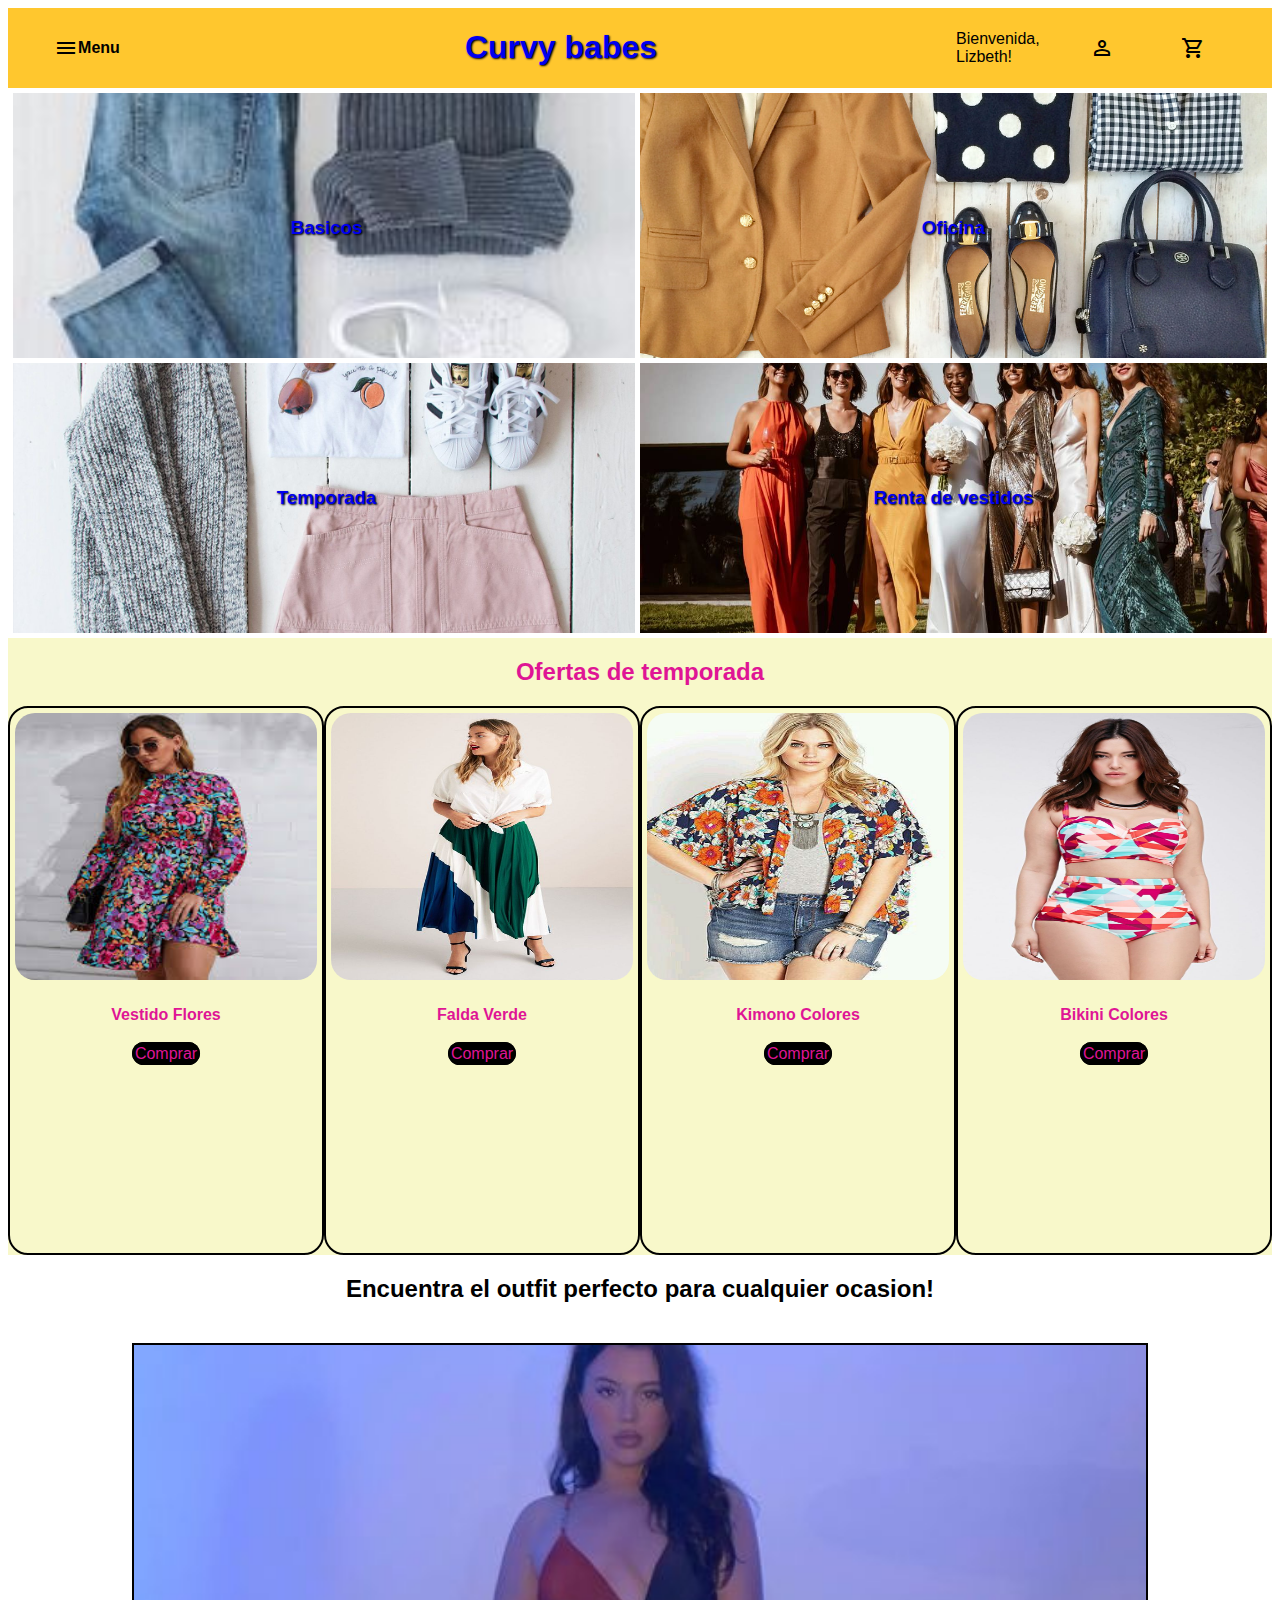
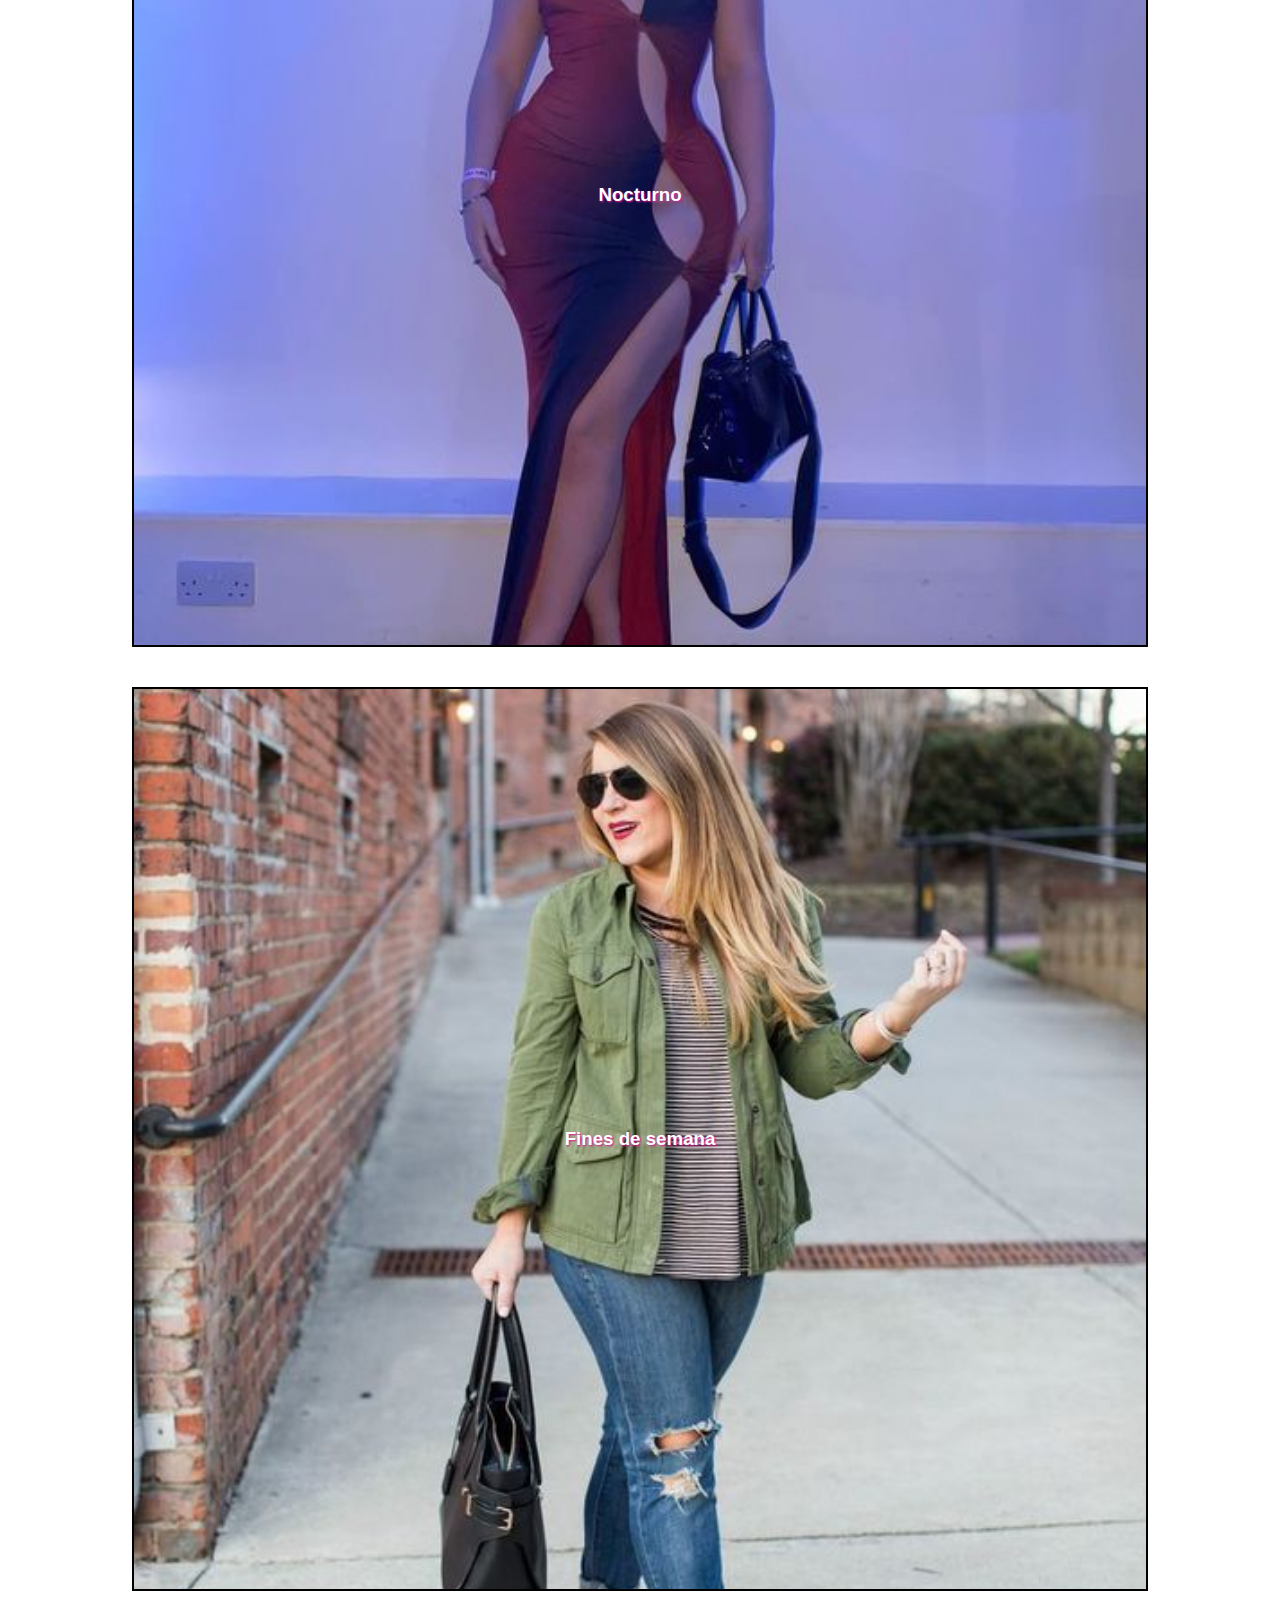
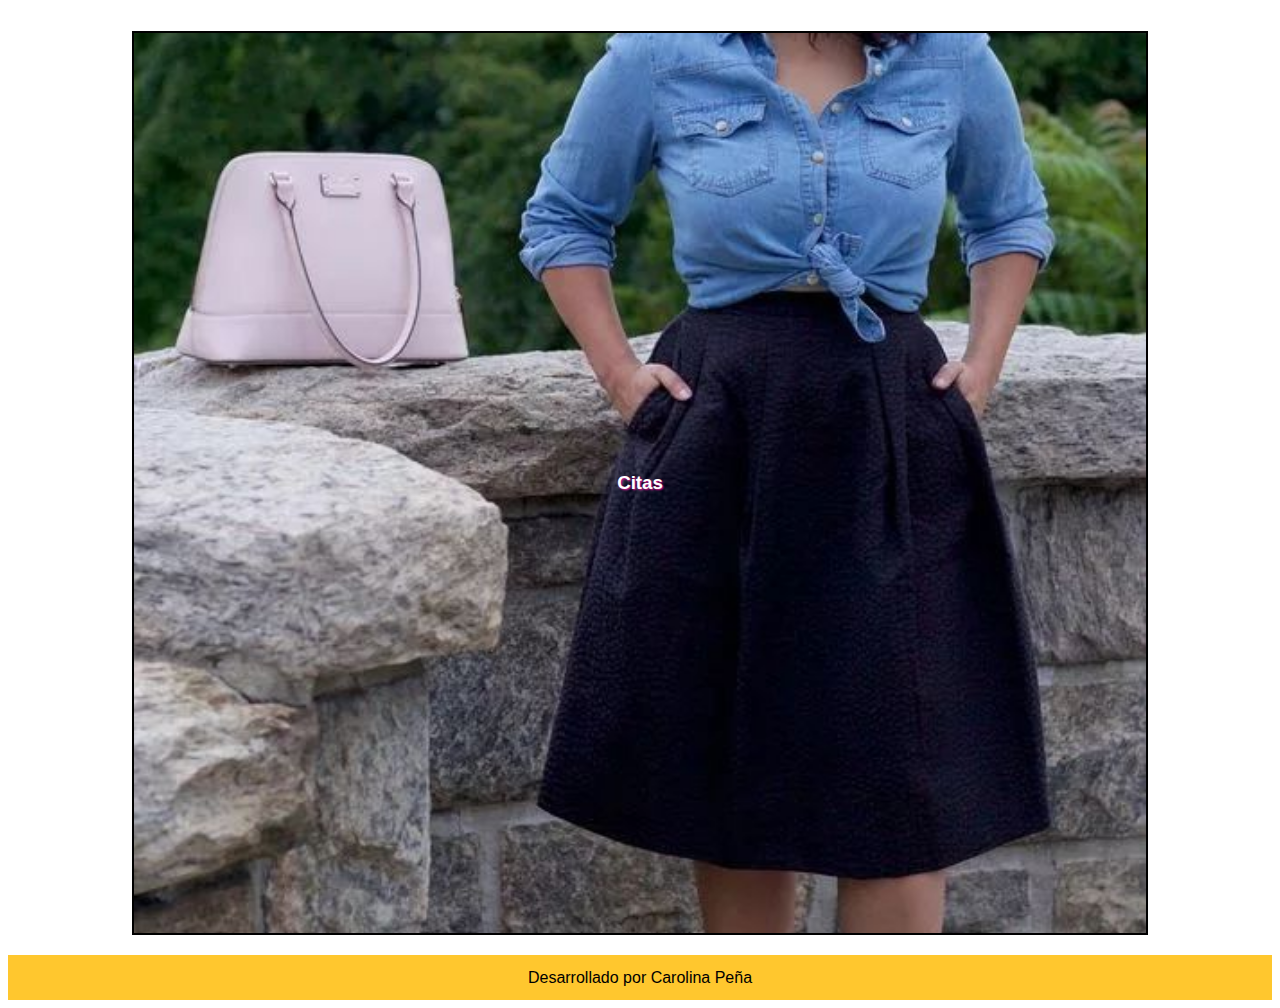
<file: index.html>
<!DOCTYPE html>
<html lang="en">
<head>
    <meta charset="UTF-8">
    <meta http-equiv="X-UA-Compatible" content="IE=edge">
    <meta name="viewport" content="width=device-width, initial-scale=1.0">
    <link rel="stylesheet" href="./styles/style.css">
    <link rel="stylesheet" href="https://fonts.googleapis.com/css2?family=Material+Symbols+Outlined:opsz,wght,FILL,GRAD@20..48,100..700,0..1,-50..200" />
    <link rel="stylesheet" href="https://fonts.googleapis.com/css2?family=Material+Symbols+Outlined:opsz,wght,FILL,GRAD@20..48,100..700,0..1,-50..200" />
    <link rel="stylesheet" href="https://fonts.googleapis.com/css2?family=Material+Symbols+Outlined:opsz,wght,FILL,GRAD@20..48,100..700,0..1,-50..200" />
    <title>Curvy babes</title>
</head>
<body>
    <header class="header-container"> <!--Header-->
        <div class="header-menu">
            <span class="material-symbols-outlined">
                menu
            </span>
            <h4>Menu</h4>
        </div>


        <div class="header-title">
            <a href="./index.html"><h1>Curvy babes</h1></a>
        </div>


        <div class="header-user">
            Bienvenida, Lizbeth!
            <span class="material-symbols-outlined">
                person
            </span>
        </div>


        <div class="header-cart">
            <span class="material-symbols-outlined">
                shopping_cart
            </span>
        </div>

    </header>

    <section class="contenedor-tipos"> <!--Tipo de vestimenta-->
        <div class="contenedor-tipos_box contenedor-tipos_box1"> 
            <a href="./pages/basicos.html"><h3>Basicos</h3></a>
        </div>
            
        <div class="contenedor-tipos_box contenedor-tipos_box2">
            <a href="./pages/oficina.html"><h3>Oficina</h3></a>
        </div>
            
        <div class="contenedor-tipos_box contenedor-tipos_box3">
            <a href="./pages/temporada.html"><h3>Temporada</h3></a>
        </div>

        <div class="contenedor-tipos_box contenedor-tipos_box4">
            <a href="./pages/renta.html"><h3>Renta de vestidos</h3></a>
        </div>

    </section>

    <section class="contenedor-ofertas"> <!--Ofertas-->
        <h2 class="contenedor-ofertas_title">Ofertas de temporada</h2>
            
            <div class="tarjeta">
                <img src="../media/vestido_flores.jfif" alt="" class="tarjeta__img">

                    <h4 class="tarjeta__titulo">
                        Vestido Flores
                    </h4>

                    <a href="" class="boton">Comprar</a>
            </div>

            <div class="tarjeta">
                <img src="../media/falda_verdeazul.jpg" alt="" class="tarjeta__img">

                <h4 class="tarjeta__titulo">
                    Falda Verde
                </h4>

                <a href="" class="boton">Comprar</a>
            </div>

            <div class="tarjeta">
                <img src="../media/kimono_colores.jpg" alt="" class="tarjeta__img">

                <h4 class="tarjeta__titulo">
                    Kimono Colores
                </h4>

                <a href="" class="boton">Comprar</a>
            </div>

            <div class="tarjeta">
                <img src="../media/curvy_bikini.jpg" alt="" class="tarjeta__img">

                <h4 class="tarjeta__titulo">
                    Bikini Colores
                </h4>

                <a href="" class="boton">Comprar</a>
            </div>

    </section>

    <section class="contenedor-ocasion"> <!--Por Ocasion-->
        <h2>Encuentra el outfit perfecto para cualquier ocasion!</h2>

        <div class="contenedor-ocasion_tarjeta contenedor-ocasion_tarjeta-1">
            <h3>Nocturno</h3>
        </div>


        <div class="contenedor-ocasion_tarjeta contenedor-ocasion_tarjeta-2">
            <h3>Fines de semana</h3>
        </div>


        <div class="contenedor-ocasion_tarjeta contenedor-ocasion_tarjeta-3">
            <h3>Citas</h3>
        </div>



    </section>

    <footer> <!--Footer-->
        <p>Desarrollado por Carolina Peña</p>
    </footer>

</body>
</html>
</file>
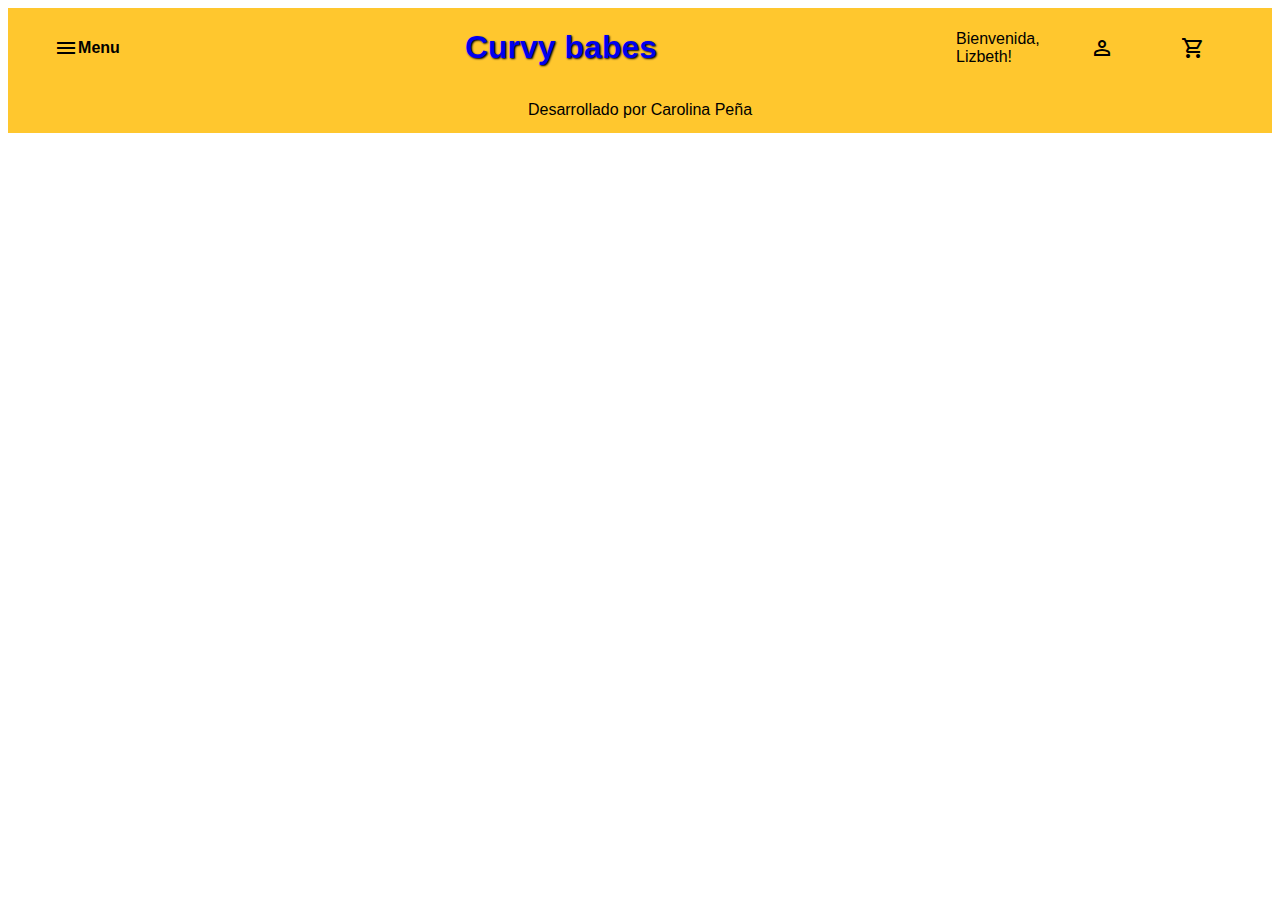
<file: pages/basicos.html>
<!DOCTYPE html>
<html lang="en">
<head>
    <meta charset="UTF-8">
    <meta http-equiv="X-UA-Compatible" content="IE=edge">
    <meta name="viewport" content="width=device-width, initial-scale=1.0">
    <link rel="stylesheet" href="../styles/style.css">
    <link rel="stylesheet" href="https://fonts.googleapis.com/css2?family=Material+Symbols+Outlined:opsz,wght,FILL,GRAD@20..48,100..700,0..1,-50..200" />
    <link rel="stylesheet" href="https://fonts.googleapis.com/css2?family=Material+Symbols+Outlined:opsz,wght,FILL,GRAD@20..48,100..700,0..1,-50..200" />
    <link rel="stylesheet" href="https://fonts.googleapis.com/css2?family=Material+Symbols+Outlined:opsz,wght,FILL,GRAD@20..48,100..700,0..1,-50..200" />
    <title>Basicos</title>
</head>
<body>
    
    <header class="header-container"> <!--Header-->
        <div class="header-menu">
            <span class="material-symbols-outlined">
                menu
            </span>
            <h4>Menu</h4>
        </div>


        <div class="header-title">
            <a href="../index.html"><h1>Curvy babes</h1></a>
        </div>


        <div class="header-user">
            Bienvenida, Lizbeth!
            <span class="material-symbols-outlined">
                person
            </span>
        </div>


        <div class="header-cart">
            <span class="material-symbols-outlined">
                shopping_cart
            </span>
        </div>

    </header>





    <footer> <!--Footer-->
        <p>Desarrollado por Carolina Peña</p>
    </footer>

    
</body>
</html>
</file>
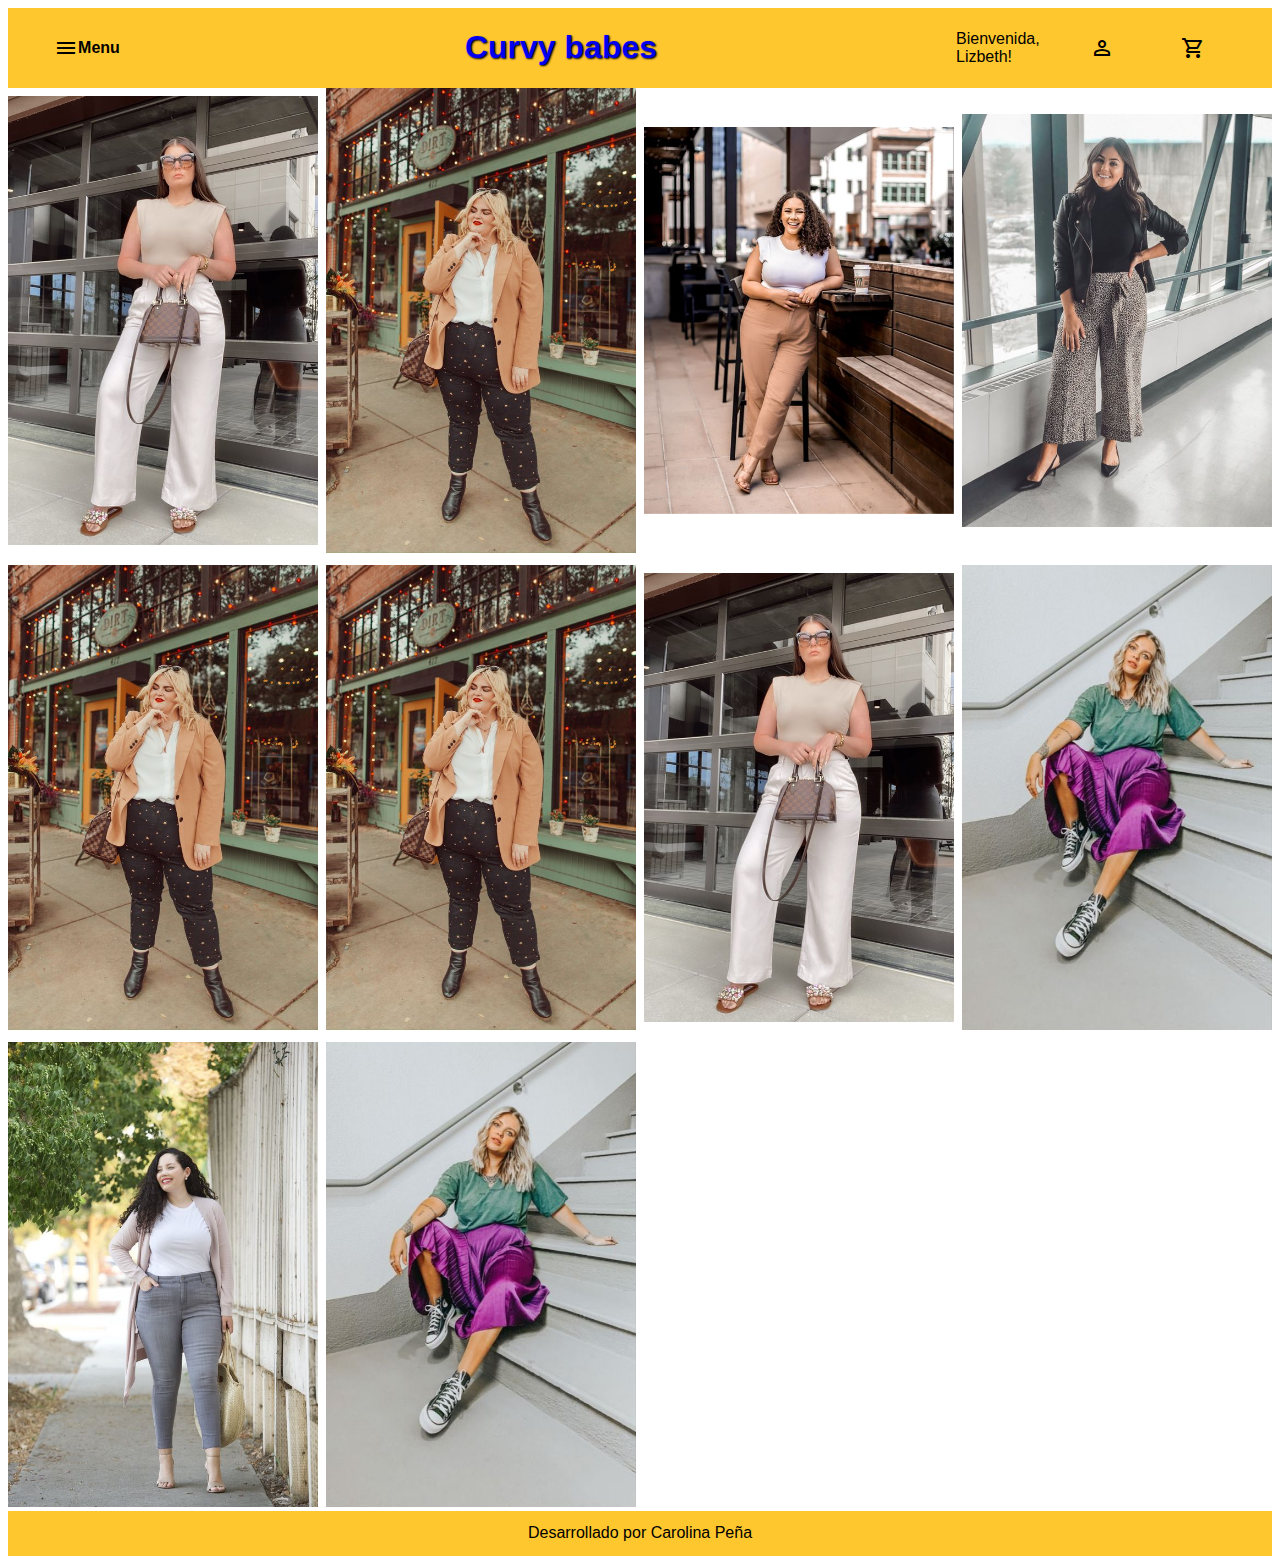
<file: pages/oficina.html>
<!DOCTYPE html>
<html lang="en">
<head>
    <meta charset="UTF-8">
    <meta http-equiv="X-UA-Compatible" content="IE=edge">
    <meta name="viewport" content="width=device-width, initial-scale=1.0">
    <link rel="stylesheet" href="../styles/style.css">
    <link rel="stylesheet" href="https://fonts.googleapis.com/css2?family=Material+Symbols+Outlined:opsz,wght,FILL,GRAD@20..48,100..700,0..1,-50..200" />
    <link rel="stylesheet" href="https://fonts.googleapis.com/css2?family=Material+Symbols+Outlined:opsz,wght,FILL,GRAD@20..48,100..700,0..1,-50..200" />
    <link rel="stylesheet" href="https://fonts.googleapis.com/css2?family=Material+Symbols+Outlined:opsz,wght,FILL,GRAD@20..48,100..700,0..1,-50..200" />
    <title>Oficina</title>
</head>
<body>
    
    <header class="header-container"> <!--Header-->
        <div class="header-menu">
            <span class="material-symbols-outlined">
                menu
            </span>
            <h4>Menu</h4>
        </div>
        

        <div class="header-title">
            <a href="../index.html"><h1>Curvy babes</h1></a>
        </div>


        <div class="header-user">
            Bienvenida, Lizbeth!
            <span class="material-symbols-outlined">
                person
            </span>
        </div>


        <div class="header-cart">
            <span class="material-symbols-outlined">
                shopping_cart
            </span>
        </div>

    </header>

    <section class="oficina-galery">
        <div class="oficina-galery_item">
            <img class="oficina-galery_img" src="../media/oficina7.jpg" alt="">
        </div>

        <div class="oficina-galery_item">
            <img class="oficina-galery_img" src="../media/oficina6.jpg" alt="">
        </div>

        <div class="oficina-galery_item">
           <img class="oficina-galery_img" src="../media/oficina3.jpg" alt="">
        </div>

        <div class="oficina-galery_item">
            <img class="oficina-galery_img" src="../media/oficina4.jpg" alt="">
        </div>

        <div class="oficina-galery_item">
            <img class="oficina-galery_img" src="../media/oficina6.jpg" alt="">
        </div>

        <div class="oficina-galery_item">
            <img class="oficina-galery_img" src="../media/oficina6.jpg" alt="">
        </div>

        <div class="oficina-galery_item">
            <img class="oficina-galery_img" src="../media/oficina7.jpg" alt="">
        </div>

        <div class="oficina-galery_item">
            <img class="oficina-galery_img" src="../media/oficina8.jpg" alt="">
        </div>

        <div class="oficina-galery_item">
            <img class="oficina-galery_img" src="../media/oficina9.jpg" alt="">
        </div>

        <div class="oficina-galery_item">
            <img class="oficina-galery_img" src="../media/oficina8.jpg" alt="">
        </div>


    </section>


    
    <footer> <!--Footer-->
        <p>Desarrollado por Carolina Peña</p>
    </footer>

    
</body>
</html>
</file>
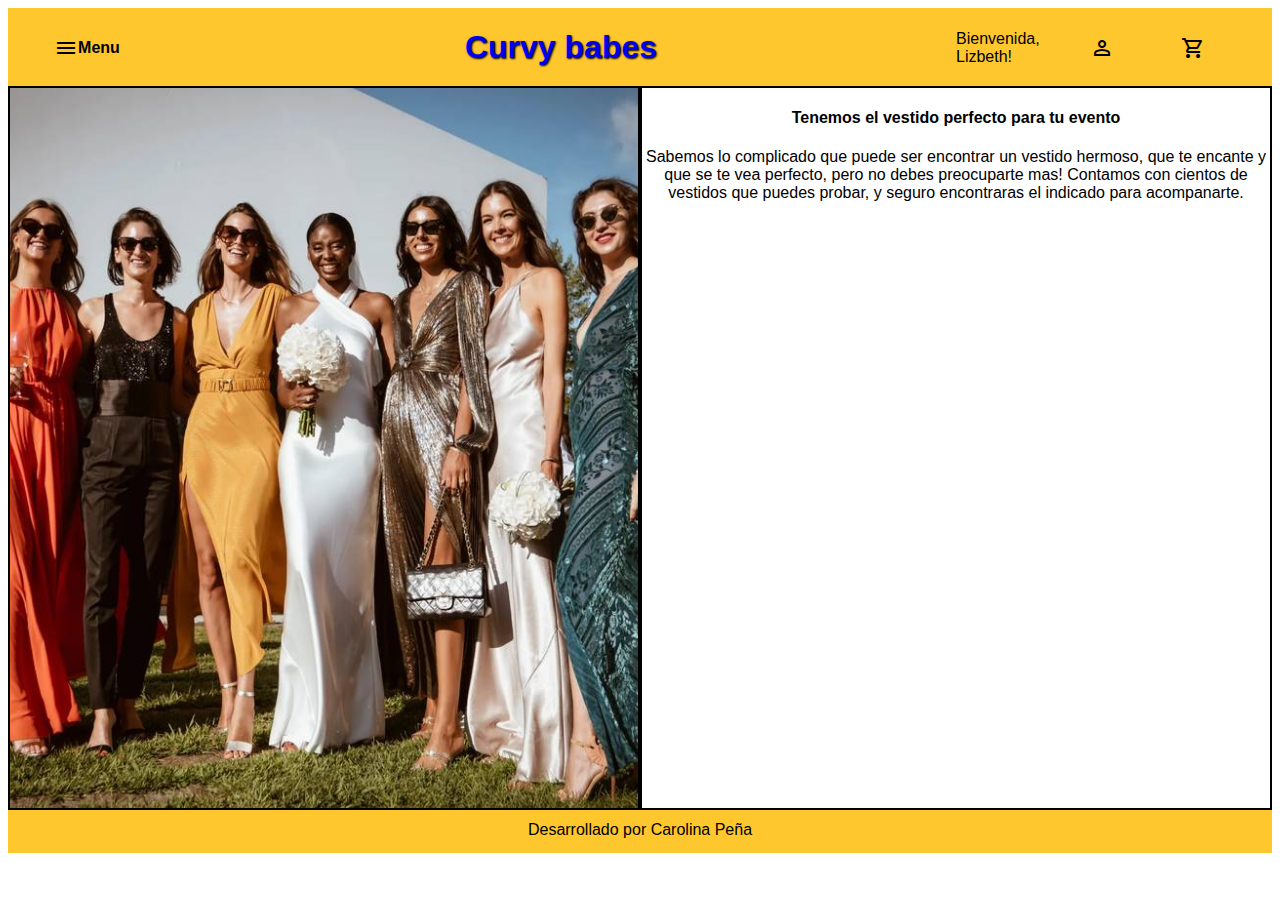
<file: pages/renta.html>
<!DOCTYPE html>
<html lang="en">
<head>
    <meta charset="UTF-8">
    <meta http-equiv="X-UA-Compatible" content="IE=edge">
    <meta name="viewport" content="width=device-width, initial-scale=1.0">
    <link rel="stylesheet" href="../styles/style.css">
    <link rel="stylesheet" href="https://fonts.googleapis.com/css2?family=Material+Symbols+Outlined:opsz,wght,FILL,GRAD@20..48,100..700,0..1,-50..200" />
    <link rel="stylesheet" href="https://fonts.googleapis.com/css2?family=Material+Symbols+Outlined:opsz,wght,FILL,GRAD@20..48,100..700,0..1,-50..200" />
    <link rel="stylesheet" href="https://fonts.googleapis.com/css2?family=Material+Symbols+Outlined:opsz,wght,FILL,GRAD@20..48,100..700,0..1,-50..200" />
    <title>Renta de vestidos</title>
</head>
<body>
    
    <header class="header-container"> <!--Header-->
        <div class="header-menu">
            <span class="material-symbols-outlined">
                menu
            </span>
            <h4>Menu</h4>
        </div>


        <div class="header-title">
            <a href="../index.html"><h1>Curvy babes</h1></a>
        </div>


        <div class="header-user">
            Bienvenida, Lizbeth!
            <span class="material-symbols-outlined">
                person
            </span>
        </div>


        <div class="header-cart">
            <span class="material-symbols-outlined">
                shopping_cart
            </span>
        </div>

    </header>

    <section class="renta-container">
        <div class="renta-img">
            
        </div>

        <div class="renta-description">
            <h4>Tenemos el vestido perfecto para tu evento</h4>
            <p>Sabemos lo complicado que puede ser encontrar un vestido hermoso, que te encante y que se te vea perfecto, pero no debes preocuparte mas!
                Contamos con cientos de vestidos que puedes probar, y seguro encontraras el indicado para acompanarte.
            </p>
        </div>
    </section>

    <section>

    </section>




    
    <footer> <!--Footer-->
        <p>Desarrollado por Carolina Peña</p>
    </footer>

    
</body>
</html>
</file>
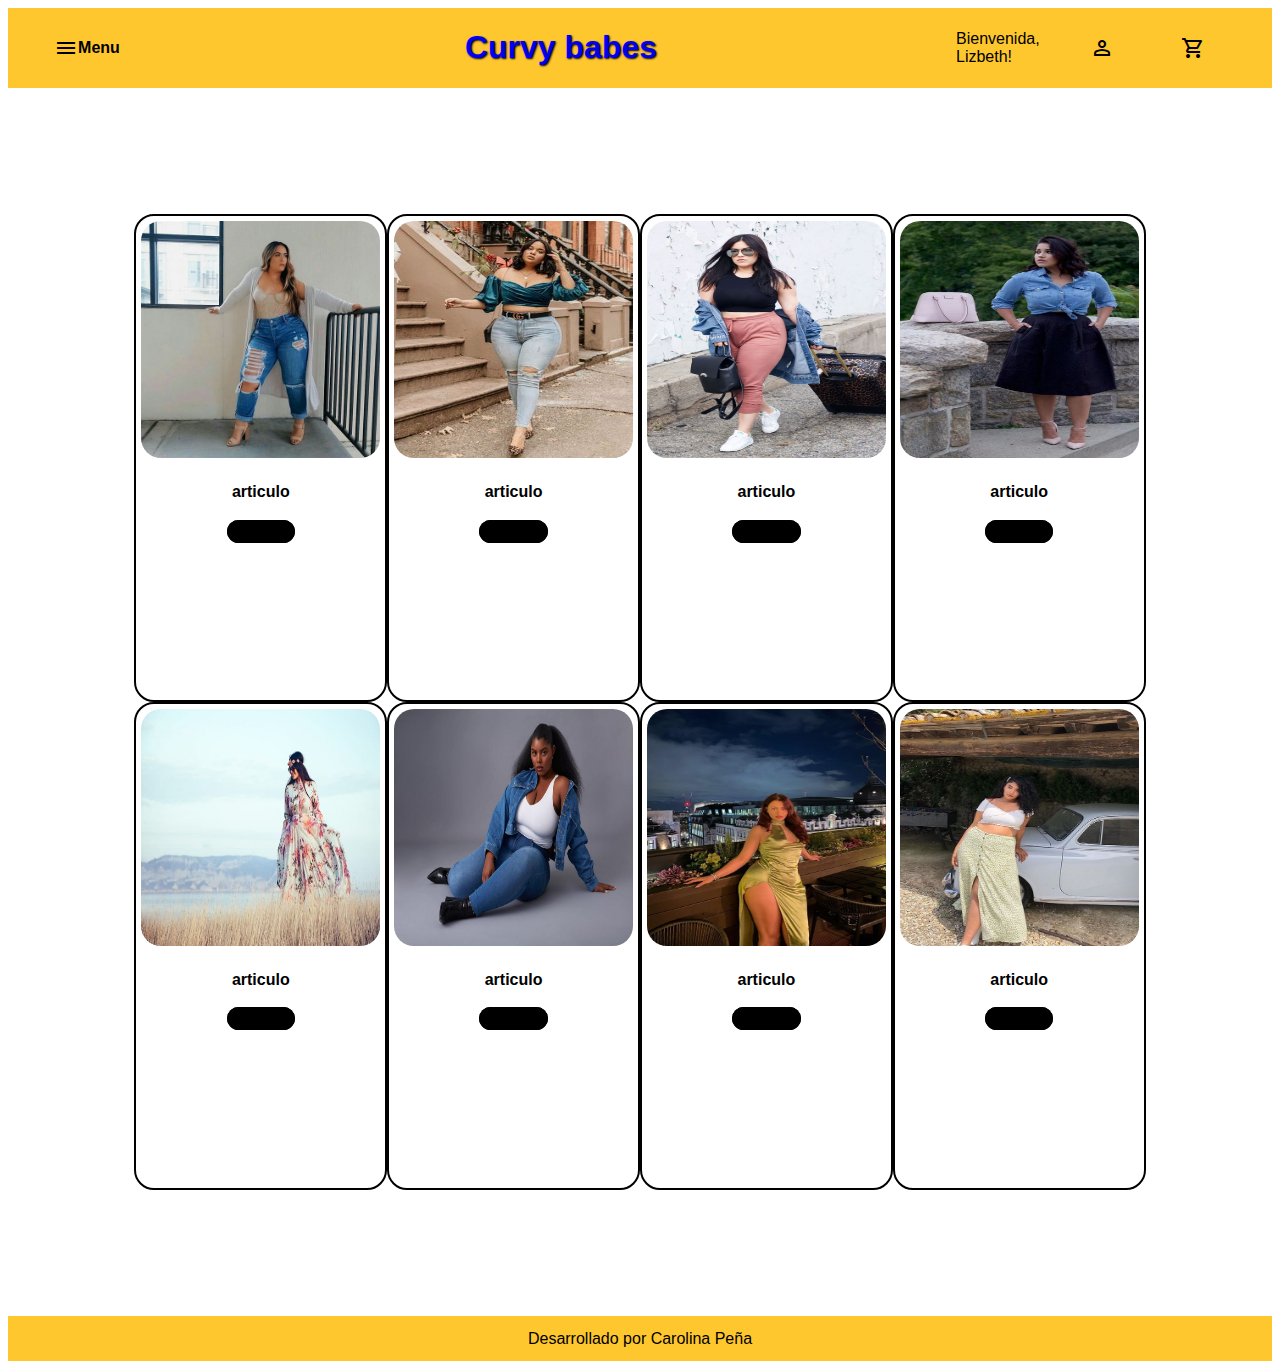
<file: pages/temporada.html>
<!DOCTYPE html>
<html lang="en">
<head>
    <meta charset="UTF-8">
    <meta http-equiv="X-UA-Compatible" content="IE=edge">
    <meta name="viewport" content="width=device-width, initial-scale=1.0">
    <link rel="stylesheet" href="../styles/style.css">
    <link rel="stylesheet" href="https://fonts.googleapis.com/css2?family=Material+Symbols+Outlined:opsz,wght,FILL,GRAD@20..48,100..700,0..1,-50..200" />
    <link rel="stylesheet" href="https://fonts.googleapis.com/css2?family=Material+Symbols+Outlined:opsz,wght,FILL,GRAD@20..48,100..700,0..1,-50..200" />
    <link rel="stylesheet" href="https://fonts.googleapis.com/css2?family=Material+Symbols+Outlined:opsz,wght,FILL,GRAD@20..48,100..700,0..1,-50..200" />
    <title>Temporada</title>
</head>
<body>
    
    <header class="header-container"> <!--Header-->
        <div class="header-menu">
            <span class="material-symbols-outlined">
                menu
            </span>
            <h4>Menu</h4>
        </div>


        <div class="header-title">
            <a href="../index.html"><h1>Curvy babes</h1></a>
        </div>


        <div class="header-user">
            Bienvenida, Lizbeth!
            <span class="material-symbols-outlined">
                person
            </span>
        </div>


        <div class="header-cart">
            <span class="material-symbols-outlined">
                shopping_cart
            </span>
        </div>

    </header>

    <section class="product-container">
        <div class="tarjeta">
            <img src="../media/dating2.jpg" alt="" class="tarjeta__img">

                <h4 class="tarjeta__titulo">
                    articulo
                </h4>
                <a href="" class="boton">Comprar</a>
        </div>

        <div class="tarjeta">
            <img src="../media/5dd361e33b09379e800224294abf34d4.jpg" alt="" class="tarjeta__img">

                <h4 class="tarjeta__titulo">
                    articulo
                </h4>

                <a href="" class="boton">Comprar</a>
        </div>

        <div class="tarjeta">
            <img src="../media/casual.jpg" alt="" class="tarjeta__img">

                <h4 class="tarjeta__titulo">
                    articulo
                </h4>

                <a href="" class="boton">Comprar</a>
        </div>

        <div class="tarjeta">
            <img src="../media/dating.jpg" alt="" class="tarjeta__img">

                <h4 class="tarjeta__titulo">
                    articulo
                </h4>

                <a href="" class="boton">Comprar</a>
        </div>

        <div class="tarjeta">
            <img src="../media/datingland.jpg" alt="" class="tarjeta__img">

                <h4 class="tarjeta__titulo">
                    articulo
                </h4>

                <a href="" class="boton">Comprar</a>
        </div>

        <div class="tarjeta">
            <img src="../media/jeans_casual.jpg" alt="" class="tarjeta__img">

                <h4 class="tarjeta__titulo">
                    articulo
                </h4>

                <a href="" class="boton">Comprar</a>
        </div>


        <div class="tarjeta">
            <img src="../media/night out.jpg" alt="" class="tarjeta__img">

                <h4 class="tarjeta__titulo">
                    articulo
                </h4>

                <a href="" class="boton">Comprar</a>
        </div>

        <div class="tarjeta">
            <img src="../media/romantic.jpg" alt="" class="tarjeta__img">

                <h4 class="tarjeta__titulo">
                    articulo
                </h4>

                <a href="" class="boton">Comprar</a>
        </div>

    </section>



    <footer> <!--Footer-->
        <p>Desarrollado por Carolina Peña</p>
    </footer>

    
</body>
</html>
</file>
<file: styles/style.css>
*{
    text-decoration: none;
    list-style: none;
    font-family: Verdana, Geneva, Tahoma, sans-serif;
}

a:active{
    color:unset ;
}

a:visited{
    color:unset ;
}

/*HEADER    */
header{
    background: pink;
    height: 5%;
    display: grid;
    grid-template-columns: 1fr 5fr 1fr 1fr;
    grid-template-rows: 1fr;
}

.header-menu{
    display: flex;
    justify-content: center;
    align-items: center;
}

.header-title{
    text-align: center;
    color: aliceblue;
    text-shadow:1px 1px 2px black;
}

.header-user{
    display: flex ;
    justify-content: right;
    align-items: center;
}

.header-cart{
    display: flex ;
    justify-content: center;
    align-items: center;
}


/*TIPOS*/
.contenedor-tipos{
    background: gray;
    border: solid white 5px;
    height: 60vh;

    display: grid;
    grid-template-columns: repeat(2, 1fr);
    grid-template-rows: repeat(2, 1fr);

    justify-items: center;
    align-items: center;
}

.contenedor-tipos_box{
    margin: white solid 5px;
    display: flex;
    justify-content: center;
    align-items: center;
    text-shadow:1px 1px 2px black;
    color: rgb(186, 223, 21);

}

.contenedor-tipos_box1{
    border: white solid 5px;
    width: 100%;
    height: 100%;


    background-image: url(../media/basicosss.jpg);
    background-size: cover;
    background-position: center;
    background-repeat: no-repeat;
}
.contenedor-tipos_box2{
    border: white solid 5px;
    width: 100%;
    height: 100%;

    background-image: url(../media/officcina.jpg);
    background-size: cover;
    background-position: center;
}
.contenedor-tipos_box3{
    border: white solid 5px;
    width: 100%;
    height: 100%;

    background-image: url(../media/tendency.jpg);
    background-size: cover;
    background-position: center;
}
.contenedor-tipos_box4{
    border: white solid 5px;
    width: 100%;
    height: 100%;

    background-image: url(../media/rental.jpeg);
    background-size: cover;
    background-position: center;

}


/*OFERTAS*/
.contenedor-ofertas{
    background: rgb(248, 248, 202);
    color: rgb(223, 21, 149);
    display: grid;
    grid-template-columns: repeat(4, 1fr);
    grid-template-rows: 1fr, 2fr;

}

.contenedor-ofertas_title{
    text-align: center;
    grid-column-start: 1;
    grid-column-end: 5;
}

.tarjeta{
    padding: 5px;
    border: 2px solid black;
    border-radius: 20px;
    align-items: top;
    text-align: center;

}

.tarjeta__img{
    width: 100%;
    height: 50%;
    border-radius: 20px;
}

.boton {
    border: black 1px solid;
    border-radius: 20px;
  
    background-color: black;
    color: white;
  
    padding: 2px 2px;
  }
  
  .boton:hover {
    border: pink 2px solid;
    background-color: white;
    color: pink;
  }


/*OUTFIT OCASION*/
.contenedor-ocasion{
    display: grid;
    grid-template-columns: 1fr;
    grid-template-rows: 1fr;
    text-align: center;
}

.contenedor-ocasion_tarjeta{
    width: 80%;
    height: 100vh;
    color: white;
    text-shadow:1px 1px 2px rgb(223, 21, 149);

    margin: 20px auto;
    border: 2px solid black;

    display: flex;
    justify-content: center;
    align-items: center;
}

.contenedor-ocasion_tarjeta-1{
    background-image: url(../media/nights\ out.jpg);
    background-size: cover;
    background-position: center;
}

.contenedor-ocasion_tarjeta-2{
    background-image: url(../media/weekend.jpg);
    background-size: cover;
    background-position: center;
}

.contenedor-ocasion_tarjeta-3{
    background-image: url(../media/dating.jpg);
    background-size: cover;
    background-position: center;
}


footer{
    height: 5vh;
    background-color: pink;
    display: flex;
    align-items: center;
    justify-content: center;
}

/*Basicos*/
.product-container{
    width: 80%;
    padding: 10%;
    
    display: grid;
    grid-template-columns: repeat(1, 1fr);
    grid-template-rows: repeat(1, 1fr);

}
 

/*RENTAS*/

.renta-container{
    height: 80vh;

    display: grid;
    grid-template-columns: 1fr;
    grid-template-rows: 1fr 1fr;
    text-align: center;
    justify-content: center;
    align-items: center;
}

.renta-img{
    border: solid black 2px;
    height: 100%;
    background-image: url(../media/rental.jpeg);
    background-size: cover;
    background-position: center;
}


.renta-description{
    border: solid black 2px;
    height: 100%;
}


/*OFICINA*/
.oficina-galery {
    width: 100%;
    padding: auto;
    margin: auto;
    display: grid;
    grid-template-columns: repeat(1,1fr);
    column-gap: 0.5rem;
    row-gap: 0.5rem;
    align-items: center;
    justify-content: center;
}

.oficina-galery_item{
    align-items: center;
    justify-content: center;

    
    border-radius: 4px;
    transition: transform 0.3s ease-in-out ;
}

.oficina-galery_item:hover{
    filter: opacity(0.9);
    transform: scale(1.04);
}

.oficina-galery_img{
    width:100% ;
}



/*MEDIA QUERIES*/

@media (min-width:100px){
	.oficina-galery{
		grid-template-columns: repeat	(1, 1fr);
	}

    .product-container{
		grid-template-columns: repeat	(1, 1fr);
	}
}





@media(min-width:520px){ /*Tablets*/
    header{
        background-color: rgb(168, 110, 222);
    }

    footer{
        background-color: rgb(168, 110, 222);
    }

    .product-container{
        grid-template-columns: 1fr 1fr;
        grid-template-rows: repeat(2, 1fr);
    }

    .oficina-galery{
        grid-template-columns: repeat(2, 1fr);
	}
    

}

@media(min-width:728px){ /*Tablets*/
    header{
        background-color: rgb(168, 110, 222);
    }

    footer{
        background-color: rgb(168, 110, 222);
    }

    .product-container{
        grid-template-columns:repeat(3, 1fr);
        
    }

    .oficina-galery{
        grid-template-columns: repeat(3, 1fr);
	}
    

}


@media(min-width:1024px){ /*Desktop*/
    header{
        background-color: rgb(255, 199, 46);
    }

    footer{
        background-color: rgb(255, 199, 46);
    }
   
    .renta-container{
        grid-template-columns: 1fr 1fr;
        grid-template-rows: 1fr;
        text-align: center;
        justify-content: center;
        align-items: center;
    }

    .oficina-galery{
        grid-template-columns: repeat(4, 1fr);
	}

    .product-container{
        grid-template-columns:repeat(4, 1fr);
       
    }
    
}
</file>
